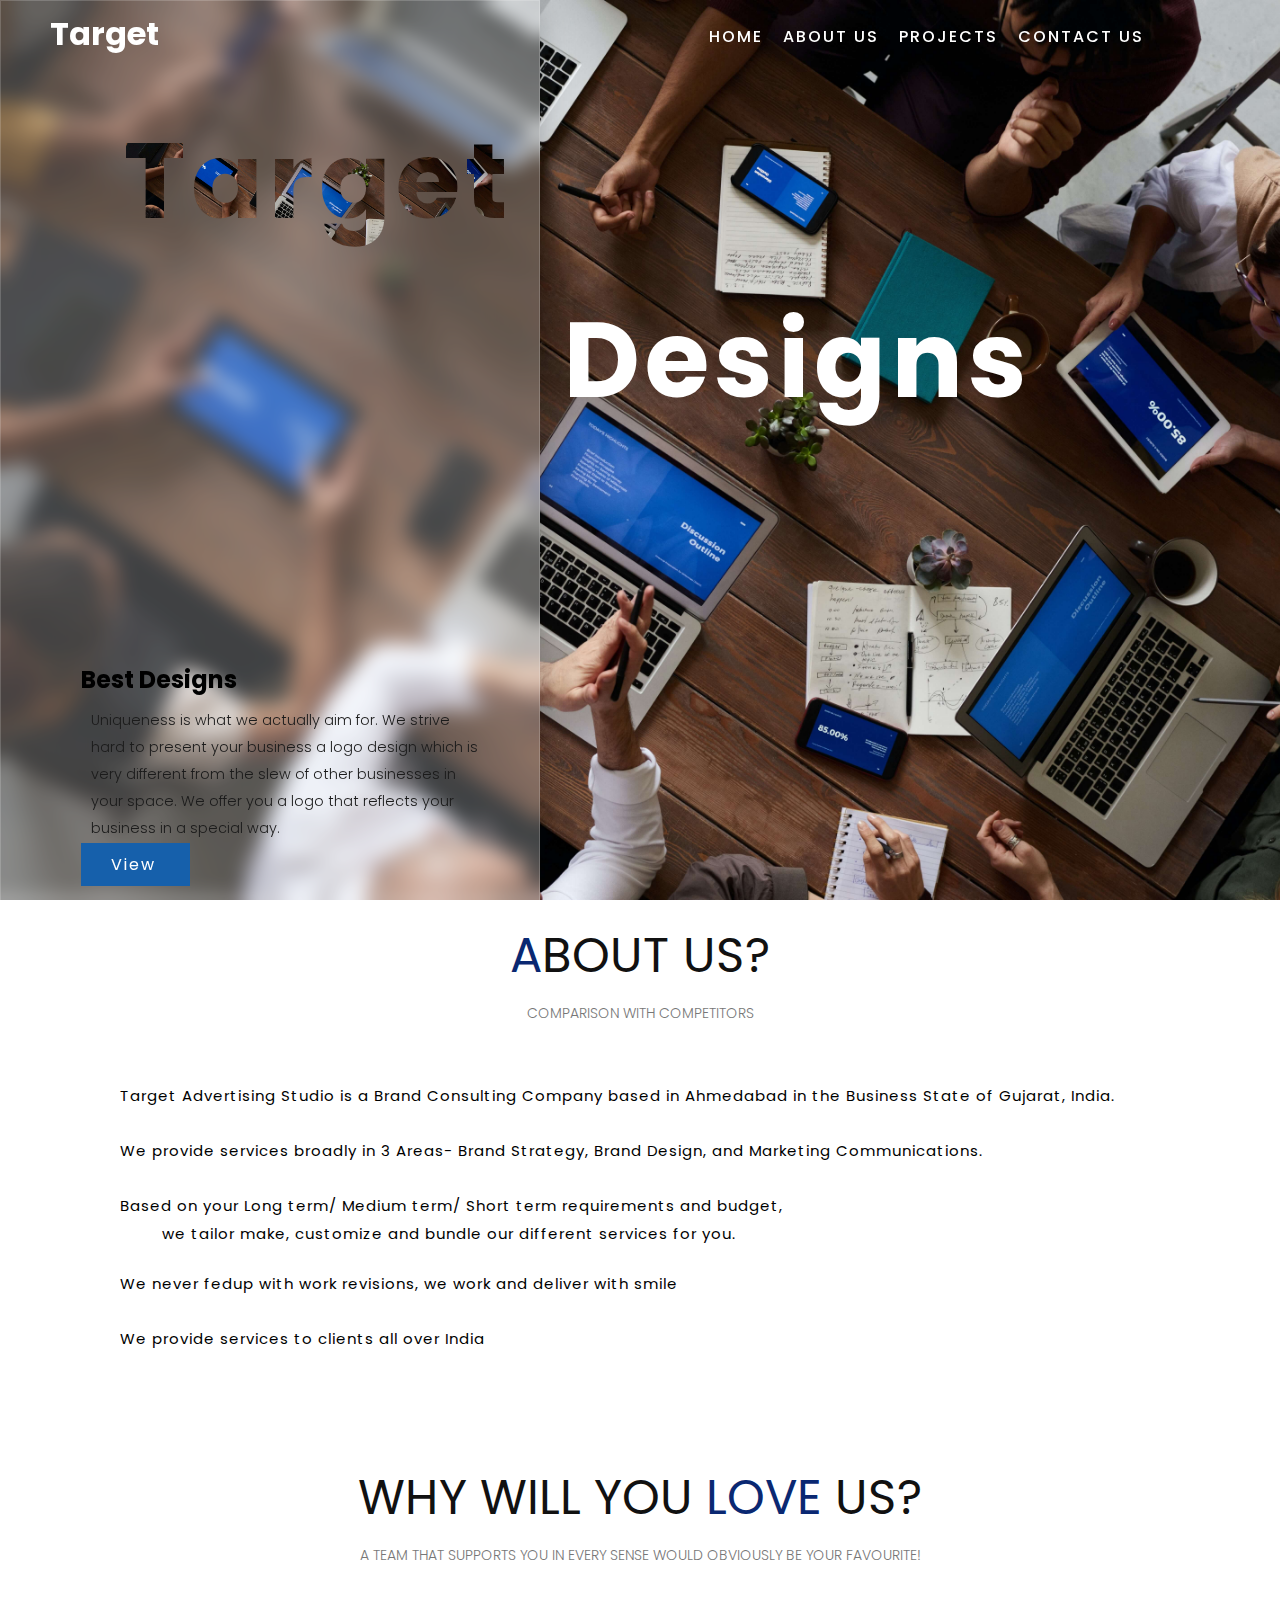
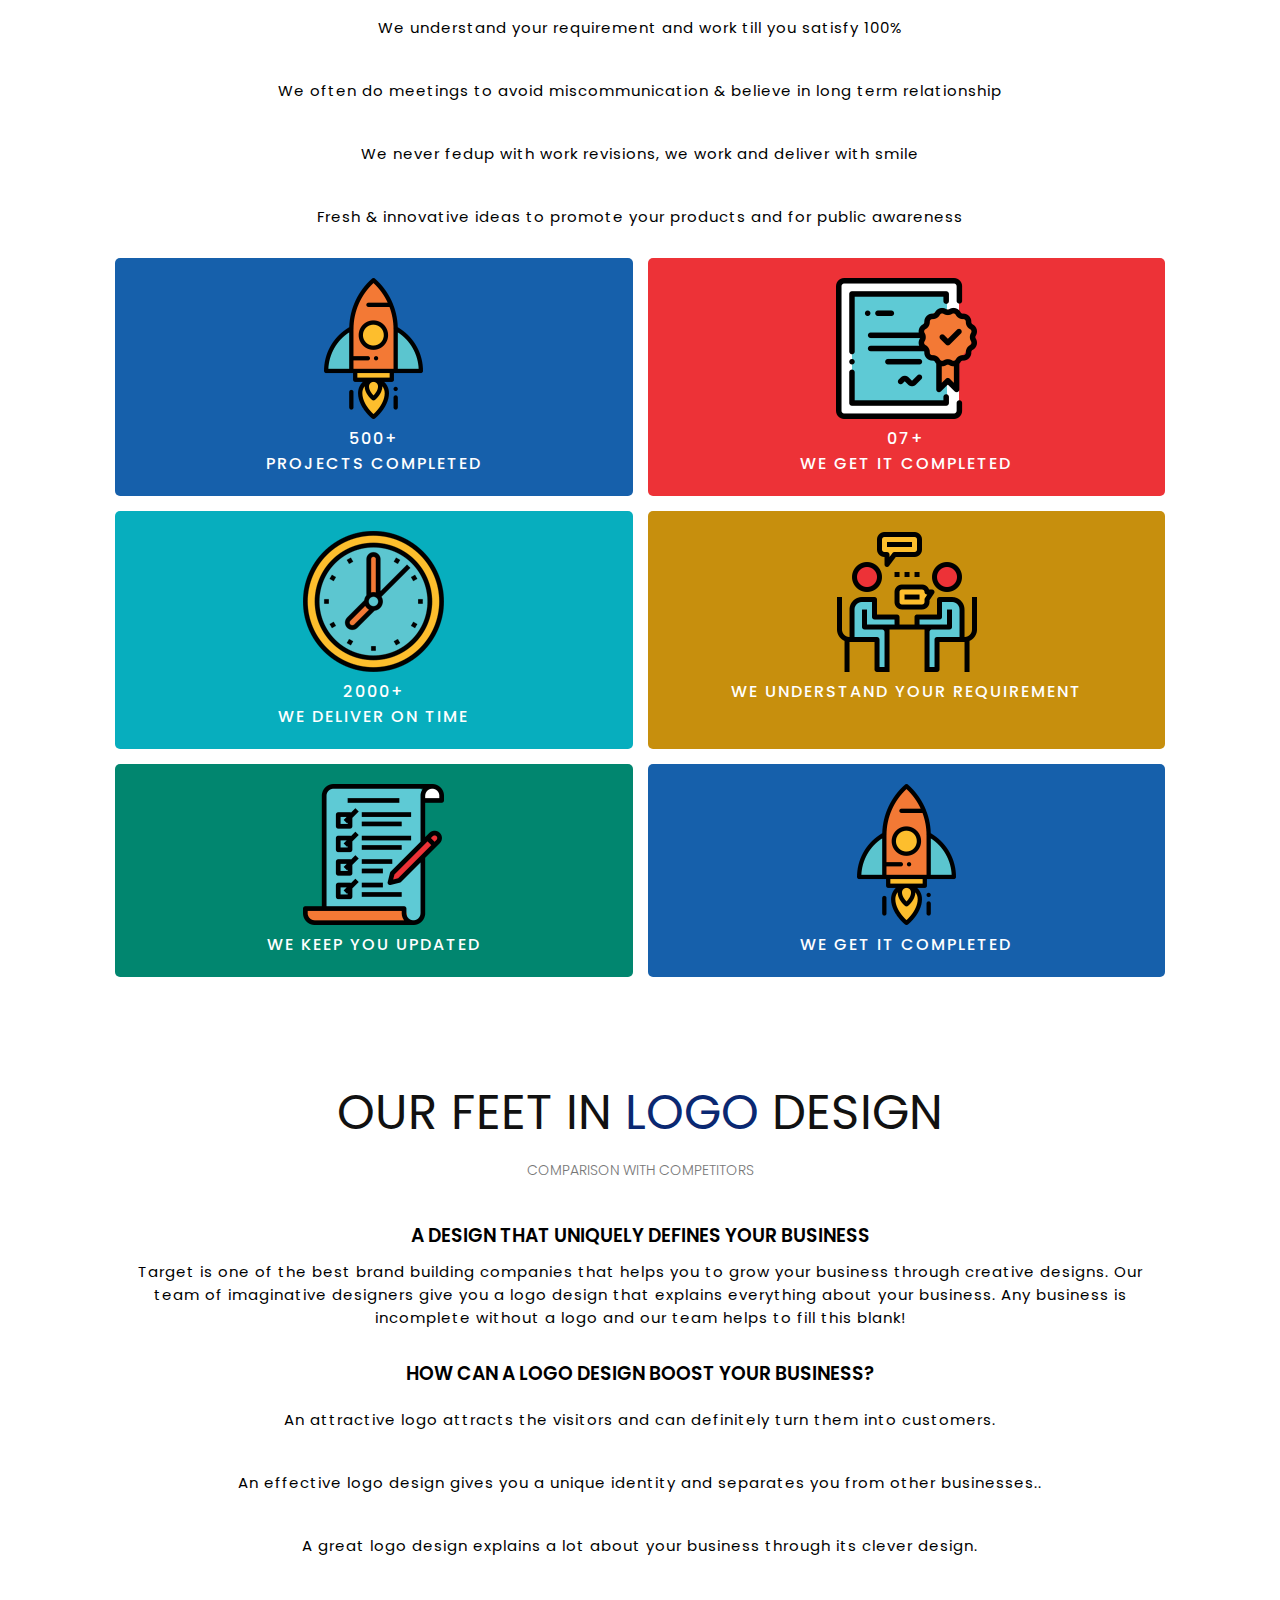
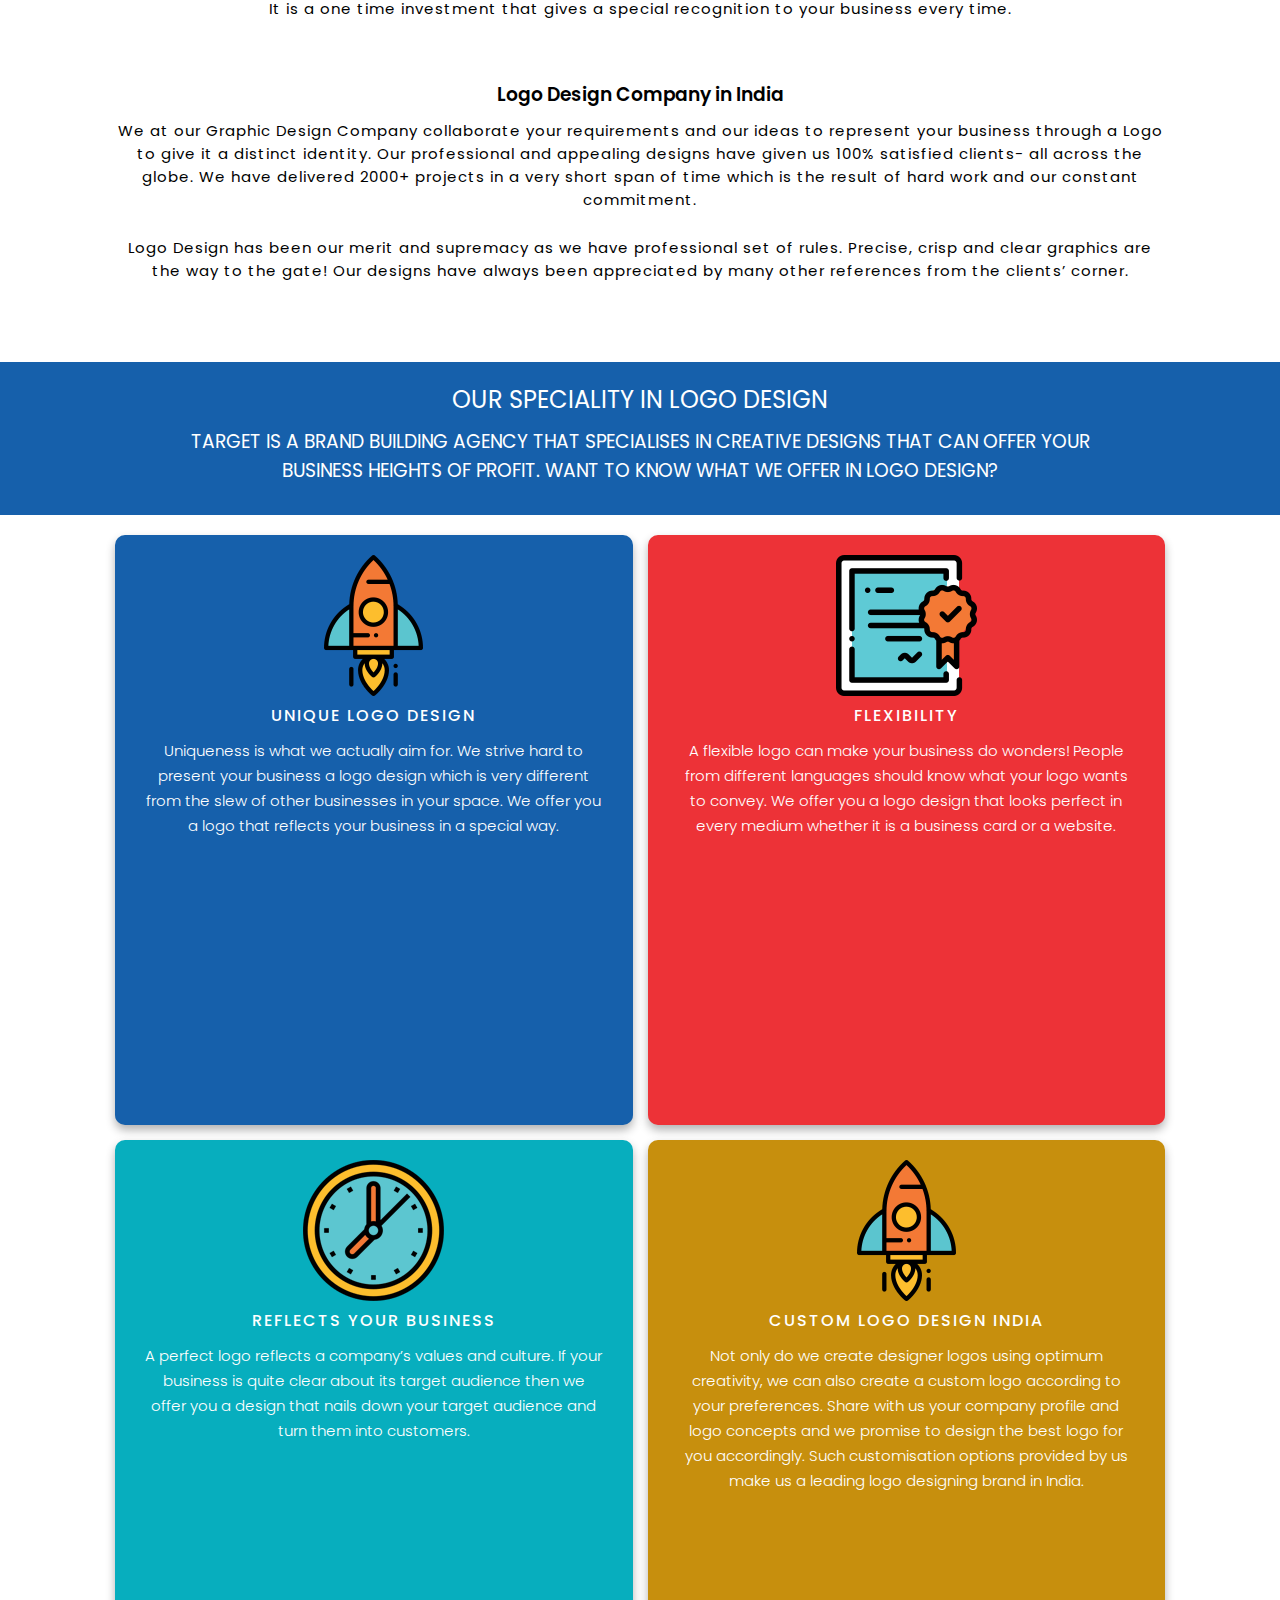
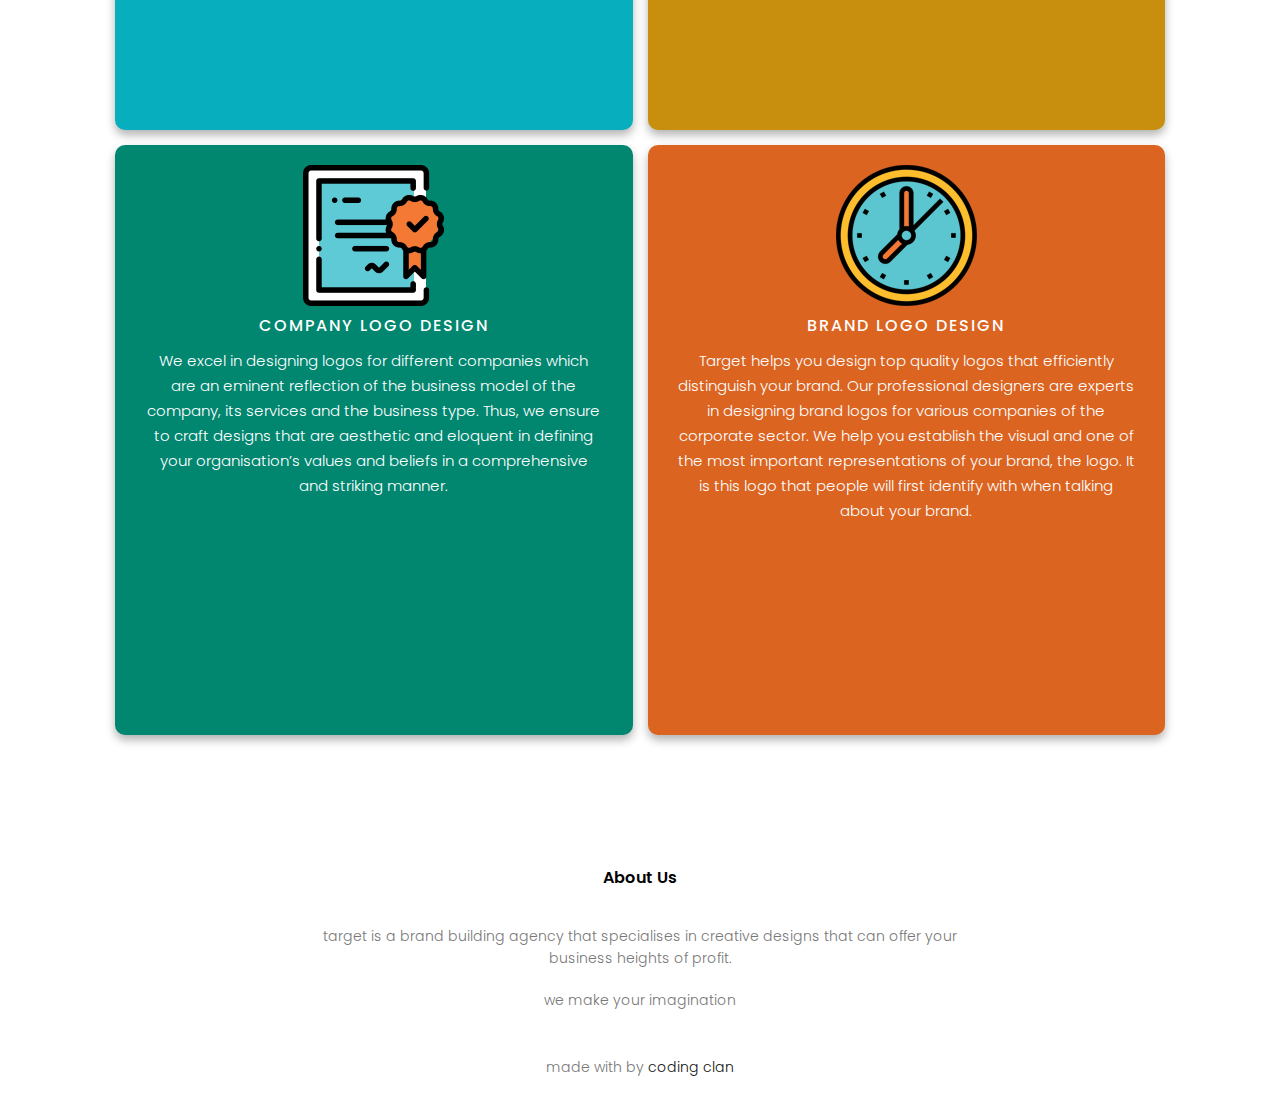
<file: about.html>
<!DOCTYPE html>
<html lang="en">

<head>
    <meta charset="UTF-8">
    <meta http-equiv="X-UA-Compatible" content="IE=edge">
    <meta name="viewport" content="width=device-width, initial-scale=1.0">
    <link rel="stylesheet" href="https://cdnjs.cloudflare.com/ajax/libs/font-awesome/6.0.0-beta2/css/all.min.css"
        integrity="sha512-YWzhKL2whUzgiheMoBFwW8CKV4qpHQAEuvilg9FAn5VJUDwKZZxkJNuGM4XkWuk94WCrrwslk8yWNGmY1EduTA=="
        crossorigin="anonymous" referrerpolicy="no-referrer" />
    <link rel="icon" style="object-fit:cover;" href="images/logo.png">
    <script src="https://code.jquery.com/jquery-2.2.4.min.js"
        integrity="sha256-BbhdlvQf/xTY9gja0Dq3HiwQF8LaCRTXxZKRutelT44=" crossorigin="anonymous"></script>
    <script src="https://smtpjs.com/v3/smtp.js"></script>

    <link rel="stylesheet" href="style.css">
    <title>Target Designs - Contact Us</title>
</head>

<body>
    <header>
        <nav>
            <a href="index.html" class="logo"><i class="fab fa-tumblr"></i> Target</a>
            <div class="container">
                <div class="menu">
                    <ul class="nav-links">
                        <li>
                            <a href="index.html" onclick="toggleMenu()">Home</a>
                        </li>
                        <li>
                            <a href="about.html" onclick="toggleMenu()">About Us</a>
                        </li>
                        <li>
                            <a href="index.html#Designs" onclick="toggleMenu()">Projects</a>
                        </li>
                        <li>
                            <a href="contact.html" onclick="toggleMenu()">Contact Us</a>
                        </li>
                    </ul>
                </div>
                <div class="menu-btn">
                    <i class="fas fa-align-right"></i>
                </div>
            </div>
        </nav>
        <div class="glass">
            <h1 class="h-glass">Target</h1>

            <div>
                <div>
                    <i class="fas fa-layer-group"></i>
                </div>
                <div>

                    <h2>
                        Best Designs
                    </h2>
                    <p>
                        Uniqueness is what we actually aim for. We strive hard to present your business a logo design
                        which is very different from the slew of other businesses in your space. We offer you a logo
                        that reflects your business in a special way.
                    </p>
                    <a href="index.html#Designs" class="btn">
                        View
                        <i class="fas fa-long-arrow-alt-right"></i>
                    </a>
                </div>
            </div>
        </div>

        <h1 class="h-regular">Designs</h1>
    </header>
    <!-- <a href="https://wa.me/9924460601" target="_blank" class="whats-btn">
        <i class="fas fa-phone-alt"></i>
    </a> -->

    <div class="abt-us us-section">
        <div class="title">
            <h2 class="titleText"><span>A</span>BOUT US?</h2>
            <p>COMPARISON WITH COMPETITORS</p>
        </div>
        <div class="txt-box">
            <h5><i class="fas fa-check"></i>Target Advertising Studio is a Brand Consulting Company based in Ahmedabad
                in the Business State of Gujarat, India.</h5><br>
            <h5><i class="fas fa-check"></i> We provide services broadly in 3 Areas- Brand Strategy, Brand Design, and
                Marketing Communications.</h5><br>
            <h5><i class="fas fa-check"></i>Based on your Long term/ Medium term/ Short term requirements and
                budget, <br> we
                tailor make, customize and bundle our different services for you.</h5><br>
            <h5><i class="fas fa-check"></i> We never fedup with work revisions, we work and deliver with smile</h5><br>
            <h5><i class="fas fa-check"></i> We provide services to clients all over India </h5><br>

        </div>
    </div>

    <div class="us-section">
        <div class="title">
            <h2 class="titleText">WHY WILL YOU <span>LOVE</span> US?</h2>
            <p>A TEAM THAT SUPPORTS YOU IN EVERY SENSE
                WOULD OBVIOUSLY BE YOUR FAVOURITE!</p>
        </div>
        <div class="txt-box">
            <h5><i class="fas fa-check"></i> We understand your requirement and work till you satisfy 100%</h5><br>
            <h5><i class="fas fa-check"></i> We often do meetings to avoid miscommunication & believe in long term
                relationship</h5><br>
            <h5><i class="fas fa-check"></i> We never fedup with work revisions, we work and deliver with smile</h5><br>
            <h5><i class="fas fa-check"></i> Fresh & innovative ideas to promote your products and for public awareness
            </h5><br>

        </div>
        <div class="box-container">

            <div class="box">
                <img src="images/blue-block-top-right-icon.png" alt="">
                <h4>500+ <br>PROJECTS COMPLETED </h4>

            </div>

            <div class="box">
                <img src="images/blue-block-top-right-icon-2.png" alt="">
                <h4>07+
                    <br>
                    WE GET IT COMPLETED
                </h4>
            </div>
            <div class="box">
                <img src="images/blue-block-left-icon-2.png" alt="">
                <h4>2000+
                    <br>
                    WE DELIVER ON TIME
                </h4>
            </div>
            <div class="box">
                <img src="images/blue-block-top-icon.png" alt="">
                <h4>WE UNDERSTAND YOUR REQUIREMENT</h4>

            </div>
            <div class="box">
                <img src="images/blue-block-left-icon.png" alt="">
                <h4> WE KEEP YOU UPDATED</h4>
            </div>

            <div class="box">
                <img src="images/blue-block-top-right-icon.png" alt="">
                <h4>WE GET IT COMPLETED</h4>
            </div>
        </div>
    </div>
    <div class=" us-section">
        <div class="title">
            <h2 class="titleText">OUR FEET IN <span>LOGO</span> DESIGN</h2>
            <p>COMPARISON WITH COMPETITORS</p>
        </div>
        <div class="txt-box">
            <h3>A DESIGN THAT UNIQUELY DEFINES YOUR BUSINESS</h3>
            <h5>
                Target is one of the best brand building companies that helps
                you to grow your business through creative designs.
                Our team of imaginative designers give you a logo design that
                explains everything about your business. Any business is
                incomplete without a logo and our team helps to fill this blank!</h5>
        </div>
        <div class="txt-box">
            <h3>HOW CAN A LOGO DESIGN BOOST YOUR BUSINESS?</h3>
            <h5><i class="fas fa-check"></i>An attractive logo attracts the visitors and can definitely turn them into
                customers.</h5><br>
            <h5><i class="fas fa-check"></i> An effective logo design gives you a unique identity and separates you from
                other businesses..</h5><br>
            <h5><i class="fas fa-check"></i>A great logo design explains a lot about your business through its clever
                design.</h5><br>
            <h5><i class="fas fa-check"></i>It is a one time investment that gives a special recognition to your
                business every time.</h5><br>

        </div>
        <div class="txt-box">
            <h3>Logo Design Company in India</h3>
            <h5>We at our Graphic Design Company collaborate your requirements and our ideas to represent your business
                through a Logo to give it a distinct identity. Our professional and appealing designs have given us 100%
                satisfied clients- all across the globe. We have delivered 2000+ projects in a very short span of time
                which is the result of hard work and our constant commitment.</h5><br>

            <h5>Logo Design has been our merit and supremacy as we have professional set of rules. Precise, crisp and
                clear graphics are the way to the gate! Our designs have always been appreciated by many other
                references from the clients’ corner.</h5>

        </div>
    </div>


    <div class="special-in">
        <div class="title">
            <h2>OUR SPECIALITY IN LOGO DESIGN</h2>
            <h3>TARGET IS A BRAND BUILDING AGENCY THAT SPECIALISES IN CREATIVE DESIGNS THAT CAN OFFER YOUR <br>
                BUSINESS HEIGHTS OF PROFIT. WANT TO KNOW WHAT WE OFFER IN LOGO DESIGN?</h3>
        </div>


    </div>
    <div class="special ">
        <div class="box-container">

            <div class="box">
                <img src="images/blue-block-top-right-icon.png" alt="">
                <h4>UNIQUE LOGO DESIGN</h4>
                <p>Uniqueness is what we actually aim for. We strive hard to present your business a logo design which
                    is very different from the slew of other businesses in your space. We offer you a logo that reflects
                    your business in a special way.</p>

            </div>

            <div class="box">
                <img src="images/blue-block-top-right-icon-2.png" alt="">
                <h4>FLEXIBILITY
                </h4>
                <p>A flexible logo can make your business do wonders! People from different languages should know what
                    your logo wants to convey. We offer you a logo design that looks perfect in every medium whether it
                    is a business card or a website.</p>
            </div>
            <div class="box">
                <img src="images/blue-block-left-icon-2.png" alt="">
                <h4>REFLECTS YOUR BUSINESS
                </h4>
                <p>A perfect logo reflects a company’s values and culture. If your business is quite clear about its
                    target audience then we offer you a design that nails down your target audience and turn them into
                    customers.</p>
            </div>
            <div class="box">
                <img src="images/blue-block-top-right-icon.png" alt="">
                <h4>CUSTOM LOGO DESIGN INDIA</h4>
                <p>Not only do we create designer logos using optimum creativity, we can also create a custom logo
                    according to your preferences. Share with us your company profile and logo concepts and we promise
                    to design the best logo for you accordingly. Such customisation options provided by us make us a
                    leading logo designing brand in India.</p>

            </div>

            <div class="box">
                <img src="images/blue-block-top-right-icon-2.png" alt="">
                <h4>COMPANY LOGO DESIGN
                </h4>
                <p>We excel in designing logos for different companies which are an eminent reflection of the business
                    model of the company, its services and the business type. Thus, we ensure to craft designs that are
                    aesthetic and eloquent in defining your organisation’s values and beliefs in a comprehensive and
                    striking manner.</p>
            </div>
            <div class="box">
                <img src="images/blue-block-left-icon-2.png" alt="">
                <h4>BRAND LOGO DESIGN
                </h4>
                <p>Target helps you design top quality logos that efficiently distinguish your brand. Our
                    professional designers are experts in designing brand logos for various companies of the corporate
                    sector. We help you establish the visual and one of the most important representations of your
                    brand, the logo. It is this logo that people will first identify with when talking about your brand.
                </p>
            </div>
        </div>
    </div>
    <!-- footer -->
    <section class="footer">
        <h4>About Us</h4>
        <p>TARGET IS A BRAND BUILDING AGENCY THAT SPECIALISES IN CREATIVE DESIGNS THAT CAN OFFER YOUR <br>
            BUSINESS HEIGHTS OF PROFIT.</p>
        <p>We Make Your Imagination</p>
        <div class="icons">
            <i class="fab fa-facebook"></i>
            <i class="fab fa-instagram"></i>
            <i class="fab fa-twitter"></i>
            <i class="fab fa-github-square"></i>
            <p>Made with <i class="far fa-heart"></i> by <a href="">Coding Clan</a></p>
        </div>
    </section>
    <!-- footer end -->

    <script src="main.js"></script>
    <script type="text/javascript">
        (function () {
            var options = {
                whatsapp: "9924632608", // WhatsApp number
                viber: "9924632608", // Viber number
                call_to_action: "Message us", // Call to action
                button_color: "#129BF4", // Color of button
                position: "right", // Position may be 'right' or 'left'
                order: "whatsapp,viber", // Order of buttons
            };
            var proto = document.location.protocol, host = "getbutton.io", url = proto + "//static." + host;
            var s = document.createElement('script'); s.type = 'text/javascript'; s.async = true; s.src = url + '/widget-send-button/js/init.js';
            s.onload = function () { WhWidgetSendButton.init(host, proto, options); };
            var x = document.getElementsByTagName('script')[0]; x.parentNode.insertBefore(s, x);
        })();
    </script>

</body>

</html>
</file>
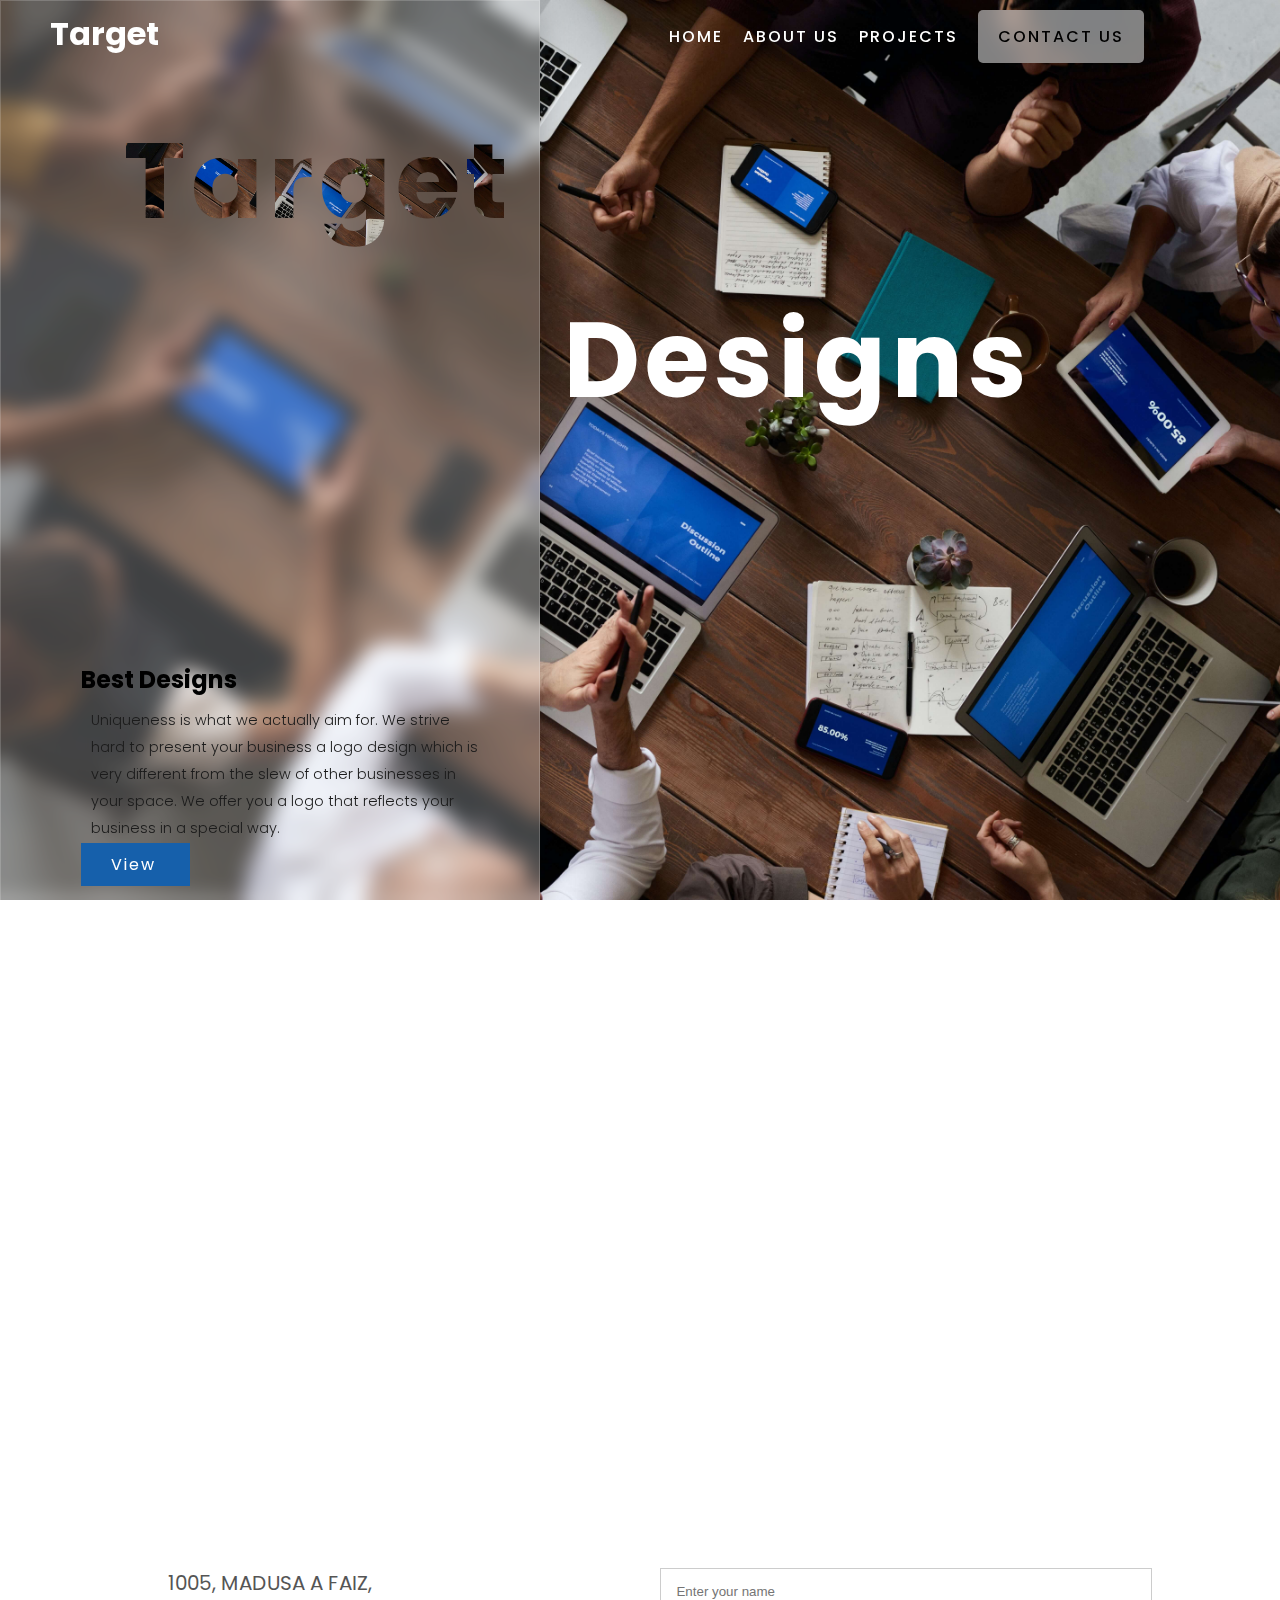
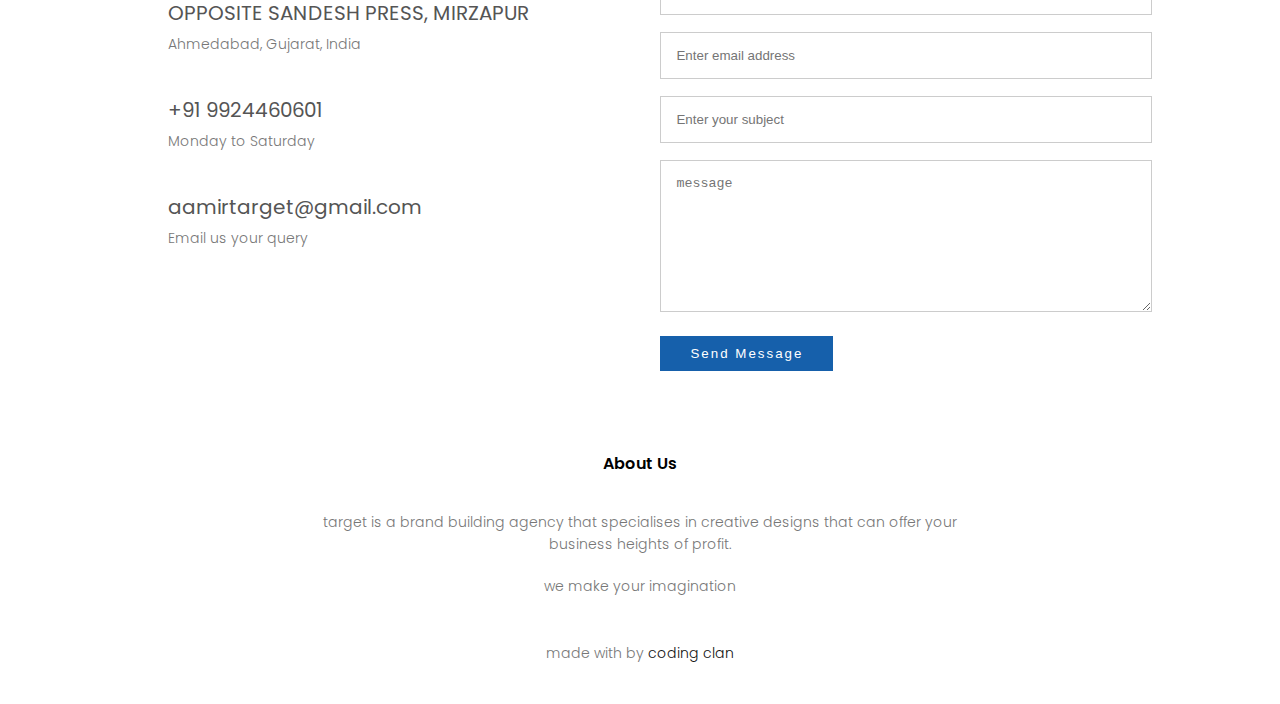
<file: contact.html>
<!DOCTYPE html>
<html lang="en">

<head>
    <meta charset="UTF-8">
    <meta http-equiv="X-UA-Compatible" content="IE=edge">
    <meta name="viewport" content="width=device-width, initial-scale=1.0">
    <link rel="stylesheet" href="https://cdnjs.cloudflare.com/ajax/libs/font-awesome/6.0.0-beta2/css/all.min.css"
        integrity="sha512-YWzhKL2whUzgiheMoBFwW8CKV4qpHQAEuvilg9FAn5VJUDwKZZxkJNuGM4XkWuk94WCrrwslk8yWNGmY1EduTA=="
        crossorigin="anonymous" referrerpolicy="no-referrer" />
    <link rel="icon" style="object-fit:cover;" href="images/logo.png">
    <script src="https://code.jquery.com/jquery-2.2.4.min.js"
        integrity="sha256-BbhdlvQf/xTY9gja0Dq3HiwQF8LaCRTXxZKRutelT44=" crossorigin="anonymous"></script>
    <script src="https://smtpjs.com/v3/smtp.js"></script>

    <link rel="stylesheet" href="style.css">
    <title>Target Designs - Contact Us</title>
</head>

<body>
    <header>
        <nav>
            <a href="index.html" class="logo"><i class="fab fa-tumblr"></i> Target</a>
            <div class="container">
                <div class="menu">
                    <ul class="nav-links">
                        <li>
                            <a href="index.html" onclick="toggleMenu()">Home</a>
                        </li>
                        <li>
                            <a href="about.html" onclick="toggleMenu()">About Us</a>
                        </li>
                        <li>
                            <a href="index.html#Designs" onclick="toggleMenu()">Projects</a>
                        </li>
                        <li>
                            <a href="contact.html" class="active">Contact Us</a>
                        </li>
                    </ul>
                </div>
                <div class="menu-btn">
                    <i class="fas fa-align-right"></i>
                </div>
            </div>
        </nav>
        <div class="glass">
            <h1 class="h-glass">Target</h1>
            <div>
                <div>
                    <i class="fas fa-layer-group"></i>
                </div>
                <div>

                    <h2>
                        Best Designs
                    </h2>
                    <p>
                        Uniqueness is what we actually aim for. We strive hard to present your business a logo design
                        which is very different from the slew of other businesses in your space. We offer you a logo
                        that reflects your business in a special way.
                    </p>
                    <a href="index.html#Designs" class="btn">
                        View
                        <i class="fas fa-long-arrow-alt-right"></i>
                    </a>
                </div>
            </div>
        </div>

        <h1 class="h-regular">Designs</h1>
    </header>

    <!-- contact us -->
    <section class="location">
        <iframe
            src="https://www.google.com/maps/embed?pb=!1m23!1m12!1m3!1d455.5350541877201!2d72.58571560738568!3d23.03331480077398!2m3!1f0!2f0!3f0!3m2!1i1024!2i768!4f13.1!4m8!3e6!4m0!4m5!1s0x395e84469ad7aa21%3A0x8d812c5d3e5e2aed!2sShree%20B%20J%20Mehta%20Modern%20Highschool%2C%20Ahmedabad%2C%20Gheekanta%2C%20Bhadra%2C%20Ahmedabad%2C%20Gujarat%20380001!3m2!1d23.033194599999998!2d72.5858866!5e1!3m2!1sen!2sin!4v1637072468866!5m2!1sen!2sin"
            width="600" height="450" style="border:0;" allowfullscreen="" loading="lazy"></iframe>
    </section>

    <section class="contact-us">
        <div class="row">
            <div class="contact-col">
                <div>
                    <i class="fas fa-home"></i>
                    <span>
                        <h5>1005, MADUSA A FAIZ, <br> OPPOSITE SANDESH PRESS, MIRZAPUR</h5>
                        <p>Ahmedabad, Gujarat, India</p>
                    </span>
                </div>
                <div>
                    <i class="fas fa-phone"></i>
                    <span>
                        <h5>+91 9924460601</h5>
                        <p>Monday to Saturday</p>
                    </span>
                </div>
                <div>
                    <i class="fas fa-envelope"></i>
                    <span>
                        <h5>aamirtarget@gmail.com</h5>
                        <p>Email us your query</p>
                    </span>
                </div>
            </div>
            <div class="contact-col">
                <form action="javascript:sendmail()" method="post">
                    <input type="text" id="Name" name="Name" placeholder="Enter your name" required>
                    <input type="email" id="Sender" name="Sender" placeholder="Enter email address" required>
                    <input type="text" id="Subject" name="Subject" placeholder="Enter your subject" required>
                    <textarea rows="8" placeholder="message" id="Message" name="Message"></textarea>
                    <button type="submit" class="btn">Send Message</button>
                </form>
            </div>
        </div>
    </section>
    <!-- contact us end -->
    <!-- footer -->
    <section class="footer">
        <h4>About Us</h4>
        <p>TARGET IS A BRAND BUILDING AGENCY THAT SPECIALISES IN CREATIVE DESIGNS THAT CAN OFFER YOUR <br>
            BUSINESS HEIGHTS OF PROFIT.</p>
        <p>We Make Your Imagination</p>
        <div class="icons">
            <i class="fab fa-facebook"></i>
            <i class="fab fa-instagram"></i>
            <i class="fab fa-twitter"></i>
            <i class="fab fa-github-square"></i>
            <p>Made with <i class="far fa-heart"></i> by <a href="">Coding Clan</a></p>
        </div>
    </section>
    <!-- footer end -->

    <script src="main.js"></script>

</body>

</html>
</file>
<file: style.css>
@import url('https://fonts.googleapis.com/css2?family=Poppins:ital,wght@0,200;0,300;0,500;1,100&display=swap');

* {
    margin: 0;
    padding: 0;

}

.footer p {
    text-transform: lowercase;
}

body {
    margin: 0;
    font-family: 'Poppins', sans-serif;
}

nav ul li.active a {
    color: black;
    font-weight: 500;
    padding: 15px 20px;
    border-radius: 5px;
    background: rgba(255, 255, 255, 0.50);
    backdrop-filter: blur(10px);
}

nav ul li .active {
    color: black;
    font-weight: 500;
    padding: 15px 20px;
    border-radius: 5px;
    background: rgba(255, 255, 255, 0.50);
    backdrop-filter: blur(10px);
}

::-webkit-scrollbar {
    width: 10px;
}

/* Track */
::-webkit-scrollbar-track {
    background: #f1f1f1;
}

/* Handle */
::-webkit-scrollbar-thumb {
    background: #123e86;
    cursor: pointer;
    width: 1px;
}

/* Handle on hover */
::-webkit-scrollbar-thumb:hover {
    background: #123e86;
}

header .logo {
    position: absolute;
    font-size: 2rem;
    font-weight: bolder;
    color: #fff;
    z-index: 999;
    text-decoration: none;
    top: 10px;
    left: 50px;
}




header .logo i {
    color: rgb(10, 40, 114);
}

nav {
    z-index: 99;
    position: relative;
    transition: 0.4s;
    top: 0;
}

nav a {
    text-decoration: none;
    color: #1f1f1f;
}

nav ul a {
    color: #fff;
    font-size: 1em;
    letter-spacing: 2px;
    font-weight: 500;
    text-transform: uppercase;
    transition: 0.6s;
}

nav ul a:hover {
    color: black;
    font-weight: 500;
    padding: 15px 20px;
    border-radius: 5px;
    background: rgba(255, 255, 255, 0.50);
    backdrop-filter: blur(10px);
}

nav .container {
    max-width: 1150px;
    padding: 1.5em 2em;
    margin: 0 auto;
}

nav .menu {
    display: flex;
    justify-content: right;
    align-items: center;
}

nav ul {
    list-style: none;
    padding: 0;
    display: inline-block;
}

nav ul li {
    display: inline-block;
    margin: 0 0.5em;
}



nav .container .menu-btn {
    display: none;
}

header {
    height: 100vh;
    background: url(images/bg-img.jpg) center no-repeat fixed;
    background-size: cover;
    position: relative;
    overflow: hidden;
}

header h1 {
    position: absolute;
    font-size: clamp(3.5rem, 7vw + 1rem, 12rem);
    letter-spacing: 5px;
    font-weight: 700;
    transform: translateY(-50%);
}

.glass {
    position: absolute;
    width: 42%;
    height: 100%;
    top: 0;
    left: 0;
    background: rgba(255, 255, 255, 0.25);
    box-shadow: 0 8px 32px 0 rgba(0, 0, 0, 0.3);
    backdrop-filter: blur(10px);
    -webkit-backdrop-filter: blur(10px);
    border: 1px solid rgba(255, 255, 255, 0.18);
    display: flex;
    justify-content: center;
    align-items: flex-end;
}

.h-glass {
    background: url(images/bg-img.jpg) center no-repeat fixed;
    background-size: cover;
    color: transparent;
    background-clip: text;
    -webkit-background-clip: text;
    -webkit-text-fill-color: transparent;
    top: 20%;
    right: 5%;
}

.h-regular {
    color: #fff;
    top: 40%;
    left: 44%;
}

.glass>div {
    display: flex;
    justify-content: center;
    align-items: center;
    box-sizing: border-box;
    padding: 1.5em;
}

.glass>div div {
    margin: 0 1em;
}

.glass p {
    color: rgb(27, 27, 27);
    font-size: 0.9em;
    line-height: 27px;
    max-width: 27em;
}

.glass h2 {
    color: black;
}



.btn {
    color: #fff;
    text-decoration: none;
    letter-spacing: 2px;
    background: #1660ab;
    padding: 10px 30px;
    transition: 0.4s;
    outline: none;
    border: none;
    cursor: pointer;
}

.btn:hover {
    letter-spacing: 6px;
    background: rgb(10, 40, 114);
}

.glass a i {
    margin-left: 0.2em;
}

.glass .fa-layer-group {
    font-size: 38px;
    color: #ccc;
}

.menu .content .box .text h3 {
    display: flex;
    align-items: center;
    justify-content: center;
}

@media screen and (max-width: 900px) {

    .exp-img img {
        width: 60%;
    }

    .menu .content .box .text h3 {
        font-size: 19px;
    }

    .titleText {
        text-align: center;
        font-size: 1.8em;
        line-height: 1.5em;
        margin-bottom: 15px;
    }

    .title {
        text-align: center;
        font-size: 15px;
    }

    .section {
        width: 100%;
        min-height: 100vh;
    }

    .image-section {
        float: none;
        width: 100%;
        align-items: center;
    }

    .image-section img {
        width: 100%;
        display: block;
        margin: auto;
        margin-top: 60px;
    }

    nav .container {
        display: flex;
        justify-content: space-between;
        align-items: center;
    }

    nav .menu {
        flex-direction: column;
        align-items: flex-start;
        justify-content: flex-start;
        height: 0;
        overflow: hidden;
        transition: 0.7s;
    }



    .nav-links li {
        display: block;
        margin: 0.5em 0;
    }

    .nav-links {
        order: 1;
        padding-top: 1.5em;
    }

    nav .container .menu-btn {
        display: inline-block;
        font-size: 1.4em;
        cursor: pointer;
        transition: 0.5s;
        color: #fff;
        font-size: 30px;
    }

    nav .container .menu-btn:hover {
        color: rgb(10, 40, 114);
    }

    nav .container .nav-toggle {
        height: 11em;
    }

    nav ul a {
        color: #1f1f1f;
        font-size: 0.8em;
        text-transform: uppercase;
    }

    .nav-background {
        background: #fff;
    }
}

@media screen and (max-width: 750px) {
    .glass p {
        font-weight: 400;
    }


    header .logo {
        top: 10px;
        font-size: 1.7rem;
    }

    .glass {
        width: 90%;
        height: initial;
        min-height: 30em;
        top: 50%;
        left: 50%;
        transform: translate(-50%, -50%);
        border-radius: 15px;
    }

    .h-glass {
        right: 36%;
        top: 15%;
        color: #1f1f1f;
        background-attachment: initial;
        background-size: 100% 130%;
    }

    .h-regular {
        text-shadow: 2px 2px 5px rgba(0, 0, 0, 0.3);
        top: 34%;
        left: 33%;
        font-size: clamp(3rem, 7vw + 1rem, 12rem);
    }

    nav .container .menu-btn {
        position: absolute;
        left: 85%;
        top: 10px;
    }

    .glass>div {
        margin-top: 4em;
    }

    nav ul a {
        color: #1f1f1f;
        font-size: 0.8em;
        text-transform: uppercase;
    }
}

@media screen and (max-width: 700px) {
    .glass p {
        font-weight: 400;
    }

    .whats-btn {
        padding: 18px 18px;
    }

    .whats-btn i {
        font-size: 1.7rem;
    }

    .h-glass {
        right: 33%;
        top: 15%;
        color: #1f1f1f;
        background-attachment: initial;
        background-size: 100% 130%;
        font-size: clamp(3rem, 8vw + 1rem, 12rem);
    }

    .h-regular {
        top: 35%;
    }

    header {
        height: 700px;
    }
}

@media screen and (max-width: 500px) {
    .glass p {
        font-weight: 400;
    }

    .whats-btn {
        padding: 18px 18px;
    }

    .whats-btn i {
        font-size: 1.7rem;
    }

    .h-glass {
        right: 30%;
        top: 8%;
        color: #1f1f1f;
        background-attachment: initial;
        background-size: 100% 130%;
        font-size: clamp(3rem, 8vw + 1rem, 12rem);
    }

    .h-regular {
        top: 27%;
        left: 33%;
        font-size: 2.6rem;
    }

    .glass>div div:nth-child(1) {
        display: none;
    }

    nav ul a {
        color: #1f1f1f;
        font-size: 0.8em;
        text-transform: uppercase;
    }
}

@media screen and (max-width: 320px) {
    .glass p {
        font-weight: 400;
    }

    .whats-btn {
        padding: 16px 16px;
    }

    .whats-btn i {
        font-size: 1.6rem;
    }



    header .logo {
        font-size: 1.5rem;
        top: 13px;
        left: 30px;
    }

    .h-glass {
        right: 22%;
        top: 5%;
        color: #1f1f1f;
        background-attachment: initial;
        background-size: 100% 130%;
        font-size: clamp(2.7rem, 8vw + 1rem, 12rem);
    }

    .h-regular {
        text-shadow: 2px 2px 5px rgba(0, 0, 0, 0.3);
        top: 21%;
        left: 26%;
        font-size: 2.2rem;
    }

    nav ul a {
        color: #1f1f1f;
        font-size: 0.8em;
        text-transform: uppercase;
    }


}

.section {
    width: 100%;
    min-height: 90vh;
    background-color: #ddd;
}

.container {
    width: 80%;
    display: block;
    margin: auto;
    padding-top: 80px;
}

.content-section {
    float: left;
    width: 55%;
}

.image-section {
    float: right;
    width: 40%;
}

.image-section img {
    width: 100%;
    object-fit: cover;
    height: auto;
}

.content-section .title {
    text-transform: uppercase;
    font-size: 28px;
}

.content-section .content h3 {
    margin-top: 20px;
    color: #5d5d5d;
    font-size: 21px;
}

.content-section .content p {
    margin-top: 10px;
    font-family: sans-serif;
    font-size: 18px;
    line-height: 1.5;
}

.content-section .content .button {
    margin-top: 30px;
}


@media screen and (max-width: 768px) {
    .container {
        width: 80%;
        display: block;
        margin: auto;
        padding-top: 50px;
    }

    .content-section {
        float: none;
        width: 100%;
        display: block;
        margin: auto;
    }

    .image-section {
        float: none;
        width: 100%;
        align-items: center;
    }

    .image-section img {
        width: 100%;
        height: auto;
        display: block;
        margin: auto;
        margin-top: 20px;
    }

    .content-section .title {
        text-align: center;
        font-size: 19px;
    }

    .content-section .content .button {
        text-align: center;
    }

    .content-section .content .button a {
        padding: 9px 30px;
    }


}

.titleText {
    color: #111;
    font-size: 3rem;
    font-weight: 400;
}

span {
    color: rgb(10, 40, 114);
}

.title {
    width: 100%;
    display: flex;
    justify-content: center;
    align-items: center;
    flex-direction: column;
}

.menu .content {
    display: flex;
    justify-content: center;
    flex-direction: row-reverse;
    flex-wrap: wrap;
    margin-top: 40px;
}

.menu .content .box {
    width: 340px;
    margin: 20px;
    border: 15px solid #fff;
    box-shadow: 0 5px 35px rgba(0, 0, 0, 0.3);
    transition: 0.5s;
    cursor: pointer;
}

.menu .content .box .imgBx {
    position: relative;
    width: 100%;
    height: 300px;
}

.menu .content .box .imgBx img {
    position: absolute;
    top: 0;
    left: 0;
    width: 100%;
    height: 100%;
    object-fit: cover;
}

.menu .content .box .text {
    padding: 15px 0 5px;
}

.menu .content .box .text h3 {
    font-weight: 400;
    color: #111;
    transition: 0.5s;
}

.menu .content .box:hover .text h3 {
    color: rgb(10, 40, 114);
}

.menu .content .box:hover {
    transform: translateY(-25px);
    box-shadow: 0 5px 35px rgba(0, 0, 0, 0.3);
}

.service-container {
    min-height: 20vh;
    padding: 20px 9%;
    background-color: #ddd;
    padding-bottom: 80px;
}

.service-container .box-container {
    display: flex;
    flex-wrap: wrap;
    gap: 15px;
}

.service-container .box-container .box {
    flex: 1 1 300px;
    text-align: center;
    background: #eee;
    padding: 20px;
    border-radius: 5px;
    box-shadow: 0 5px 10px rgba(0, 0, 0, 0.3);
    cursor: pointer;
    position: relative;
    overflow: hidden;
    z-index: 0;
    transition: 0.6s;
}

.service-container .box-container .box p {
    font-size: 15px;
    font-weight: 300;
}

.service-container .box-container .box:hover {
    background: rgb(10, 40, 114);
}

.service-container .box-container .box:hover p {
    color: #fff;
}

.service-container .box-container .box:hover i {
    color: #eee;
}

.service-container .box-container .box:hover h3 {
    color: #eee;
}

.service-container .box-container .box i {
    font-size: 30px;
}

.service-container .box-container .box h3 {
    font-weight: 500;
    letter-spacing: 2px;
}

/* <!-- call to action --> */

.cta {
    margin: 50px auto;
    width: 80%;
    background-image: linear-gradient(rgba(0, 0, 0, 0.7), rgba(0, 0, 0, 0.7)), url(images/about-img.jpg);
    background-position: center;
    background-size: cover;
    border-radius: 10px;
    text-align: center;
    padding: 100px 0;
}

.cta h1 {
    color: white;
    margin-bottom: 40px;
    padding: 0;
}

@media(max-width:700px) {
    .cta h1 {
        font-size: 24px;
    }
}


/* <!-- footer --> */
.footer {
    width: 100%;
    text-align: center;
    padding: 30px 0;
}

.footer h4 {
    margin-bottom: 25px;
    margin-top: 20px;
    font-weight: 600;
}

.icons .fab {
    color: rgb(10, 40, 114);
    margin: 0 13px;
    cursor: pointer;
    padding: 18px 0;
}

.icons .far {
    color: rgb(10, 40, 114);
}

.icons a {
    text-decoration: none;
    color: #111;
    transition: 0.4s;
}

.icons a:hover {
    color: rgb(10, 40, 114);
}

/* <!-- footer end --> */

/* contact us page */
.sub-header4 {
    height: 50vh;
    width: 100%;
    background-image: linear-gradient(rgba(4, 9, 30, 0.7), rgba(4, 9, 30, 0.7)), url(images/contact.jpg);
    background-position: center;
    background-size: cover;
    color: white;
    text-align: center;
}

.sub-header4 h1 {

    margin-top: 100px;
}

.location {
    width: 80%;
    margin: auto;
    padding: 80px 0;
}

.location iframe {
    width: 100%;
}

.contact-us {
    width: 80%;
    margin: auto;
}

.contact-col {
    flex-basis: 48%;
    margin-bottom: 30px;
}

.contact-col div {
    display: flex;
    align-items: center;
    margin-bottom: 40px;
}

.contact-col div .fas {
    font-size: 28px;
    color: #f44336;
    margin: 10px;
    margin-right: 30px;
}

.contact-col div p {
    padding: 0;
}

.contact-col div h5 {
    font-size: 20px;
    margin-bottom: 5px;
    color: #555;
    font-weight: 400;
}

.contact-col input,
.contact-col textarea {
    width: 100%;
    padding: 15px;
    margin-bottom: 17px;
    outline: none;
    border: 1px solid #ccc;
    box-sizing: border-box;
}

/* contact us page end */


.text-box {
    width: 90%;
    color: white;
    position: absolute;
    top: 50%;
    left: 50%;
    transform: translate(-50%, -50%);
    text-align: center;
}

.text-box h2 {
    font-size: 49px;
}

.text-box p {
    margin: 10px 0 40px;
    font-size: 17px;
    color: white;
}





/* <!-- course -->  */
p {
    color: #777;
    font-size: 14px;
    font-weight: 300;
    line-height: 22px;
    padding: 10px;
}

.row {
    margin-top: 5%;
    display: flex;
    justify-content: space-between;
}



h3 {
    text-align: center;
    font-weight: 600;
    margin: 10px 0;
}



@media(max-width:700px) {
    .row {
        flex-direction: column;
    }
}

/* <!-- course  ends --> */


/* contact us page */
.sub-header4 {
    height: 50vh;
    width: 100%;
    background-image: linear-gradient(rgba(4, 9, 30, 0.7), rgba(4, 9, 30, 0.7)), url(image/contact.jpg);
    background-position: center;
    background-size: cover;
    color: white;
    text-align: center;
}

.sub-header4 h1 {

    margin-top: 100px;
}

.location {
    width: 80%;
    margin: auto;
    padding: 80px 0;
}

.location iframe {
    width: 100%;
}

.contact-us {
    width: 80%;
    margin: auto;
}

.contact-col {
    flex-basis: 48%;
    margin-bottom: 30px;
}

.contact-col div {
    display: flex;
    align-items: center;
    margin-bottom: 40px;
}

.contact-col div .fas {
    font-size: 28px;
    color: rgb(10, 40, 114);
    margin: 10px;
    margin-right: 30px;
}

.contact-col div p {
    padding: 0;
}

.contact-col div h5 {
    font-size: 20px;
    margin-bottom: 5px;
    color: #555;
    font-weight: 400;
}

.contact-col input,
.contact-col textarea {
    width: 100%;
    padding: 15px;
    margin-bottom: 17px;
    outline: none;
    border: 1px solid #ccc;
    box-sizing: border-box;
}

/* contact us page end */
/*========== SCROLL UP ==========*/
.whats-btn {
    position: fixed;
    right: 2%;
    top: 85%;
    background-color: rgba(16, 45, 117, 0.9);
    padding: 25px 25px;
    opacity: 1;
    border-radius: 50%;
    z-index: 99999999999;
    transition: .4s;
}

.whats-btn:hover {
    background-color: rgb(10, 40, 114);
    opacity: 1;
}

.whats-btn i {
    color: #fff;
    font-size: 2rem;
}

/* Show scroll */
.show-scroll {
    bottom: 5rem;
}


/*========== SCROLL UP ==========*/


.us-section {
    min-height: 20vh;
    padding: 20px 9%;
    padding-bottom: 80px;
}

.us-section .box-container {
    display: flex;
    flex-wrap: wrap;
    gap: 15px;
}

.us-section .box-container .box {
    flex: 1 1 300px;
    text-align: center;
    background: #1660ab;
    padding: 20px;
    border-radius: 5px;
    /* box-shadow: 0 5px 10px rgba(0, 0, 0, 0.3); */
    cursor: pointer;
    position: relative;
    overflow: hidden;
    z-index: 0;
    transition: 0.6s;
}



.us-section .box-container .box:hover {
    transform: scale(.97);
    box-shadow: inset 0 0 25px 25px rgba(0, 0, 0, 0.2);
}


.us-section .box-container .box h4 {
    color: #fff;
    font-weight: 500;
    letter-spacing: 2px;
}

.us-section .txt-box {
    margin-top: 30px;
}

.abt-us .txt-box h5 {
    display: inline-block;
    padding-top: 10px;
    text-align: left;
}

.abt-us .txt-box h5 i {
    padding-right: 5px;
}

.us-section .txt-box h5 {
    position: relative;
    text-align: center;
    font-size: 15px;
    font-weight: 400;
    letter-spacing: 1px;
    transition: 0.6s;
    cursor: pointer;
    overflow: hidden;
}

.us-section .box-container .box:nth-child(2) {
    background-color: #ed3237;
}

.us-section .box-container .box:nth-child(3) {
    background-color: #07aebe;
}

.us-section .box-container .box:nth-child(4) {
    background-color: #c78f0d;
}

.us-section .box-container .box:nth-child(5) {
    background-color: #01866f;
}

.us-section .txt-box h5 i {
    font-size: 25px;
    color: #5ab32e;
    transition: 0.6s;
}

.us-section .txt-box h5:hover {
    color: #fff;
    padding: 30px;
}

.us-section .txt-box h5:hover i {
    color: #fff;
}

.us-section .txt-box h5::before {
    content: "";
    position: absolute;
    top: 0;
    left: 0;
    background: #5DE23C;
    width: 100%;
    height: 100%;
    transform: translateX(-102%);
    transition: all 0.6s linear;
}

.us-section .txt-box h5:hover::before {
    transform: translateX(0);
    z-index: -1;
}


/* process */

.process-section {
    min-height: 20vh;
    padding: 20px 9%;
    background-color: #ddd;
    padding-bottom: 80px;
}

.pro-img {
    display: flex;
    align-items: center;
    justify-content: center;
}

.pro-img img {
    width: 90px;
}

.process-section .box-container {
    display: flex;
    flex-wrap: wrap;
    gap: 15px;
}

.process-section .box-container .box {
    flex: 1 1 300px;
    text-align: center;
    background: #eee;
    padding: 20px;
    border-radius: 5px;
    cursor: pointer;
    position: relative;
    overflow: hidden;
    z-index: 0;
    transition: 0.6s;
}

.process-section .box-container .box:hover {
    box-shadow: 0 7px 20px rgba(0, 0, 0, 0.3);
}


.process-section .box-container .box h3 {
    font-weight: 400;
    font-size: 16px;
}

/* process */

/* abt */

.special-in {
    width: 100%;
    padding-top: 20px;
    padding-bottom: 20px;
    display: inline-block;
    background: #1660ab;
}

.special-in h2 {

    color: #fff;
    font-weight: 400;
}

.special-in h3 {
    color: #fff;
    font-weight: 400;
}

.special {
    justify-content: left;
    min-height: 20vh;
    padding: 20px 9%;
    padding-bottom: 80px;
}


.special .box-container {
    display: flex;
    flex-wrap: wrap;
    gap: 15px;
}

.special .box-container .box p {
    color: #fff;
    font-size: 15px;
    line-height: 25px;
}

.special .box-container .box:nth-child(2) {
    background-color: #ed3237;
}

.special .box-container .box:nth-child(3) {
    background-color: #07aebe;
}

.special .box-container .box:nth-child(4) {
    background-color: #c78f0d;
}

.special .box-container .box:nth-child(5) {
    background-color: #01866f;
}

.special .box-container .box:nth-child(6) {
    background-color: #db6421;
}

.special .box-container .box {
    flex: 1 1 300px;
    text-align: center;
    background: #1660ab;
    height: 550px;
    padding: 20px;
    border-radius: 10px;
    box-shadow: 0 5px 10px rgba(0, 0, 0, 0.3);
    cursor: pointer;
    position: relative;
    overflow: hidden;
    z-index: 0;
    transition: 0.6s;
}


.special .box-container .box h4 {
    color: #fff;
    font-weight: 500;
    letter-spacing: 2px;
}

.special.txt-box {
    margin-top: 30px;
}

/* abt */
</file>
